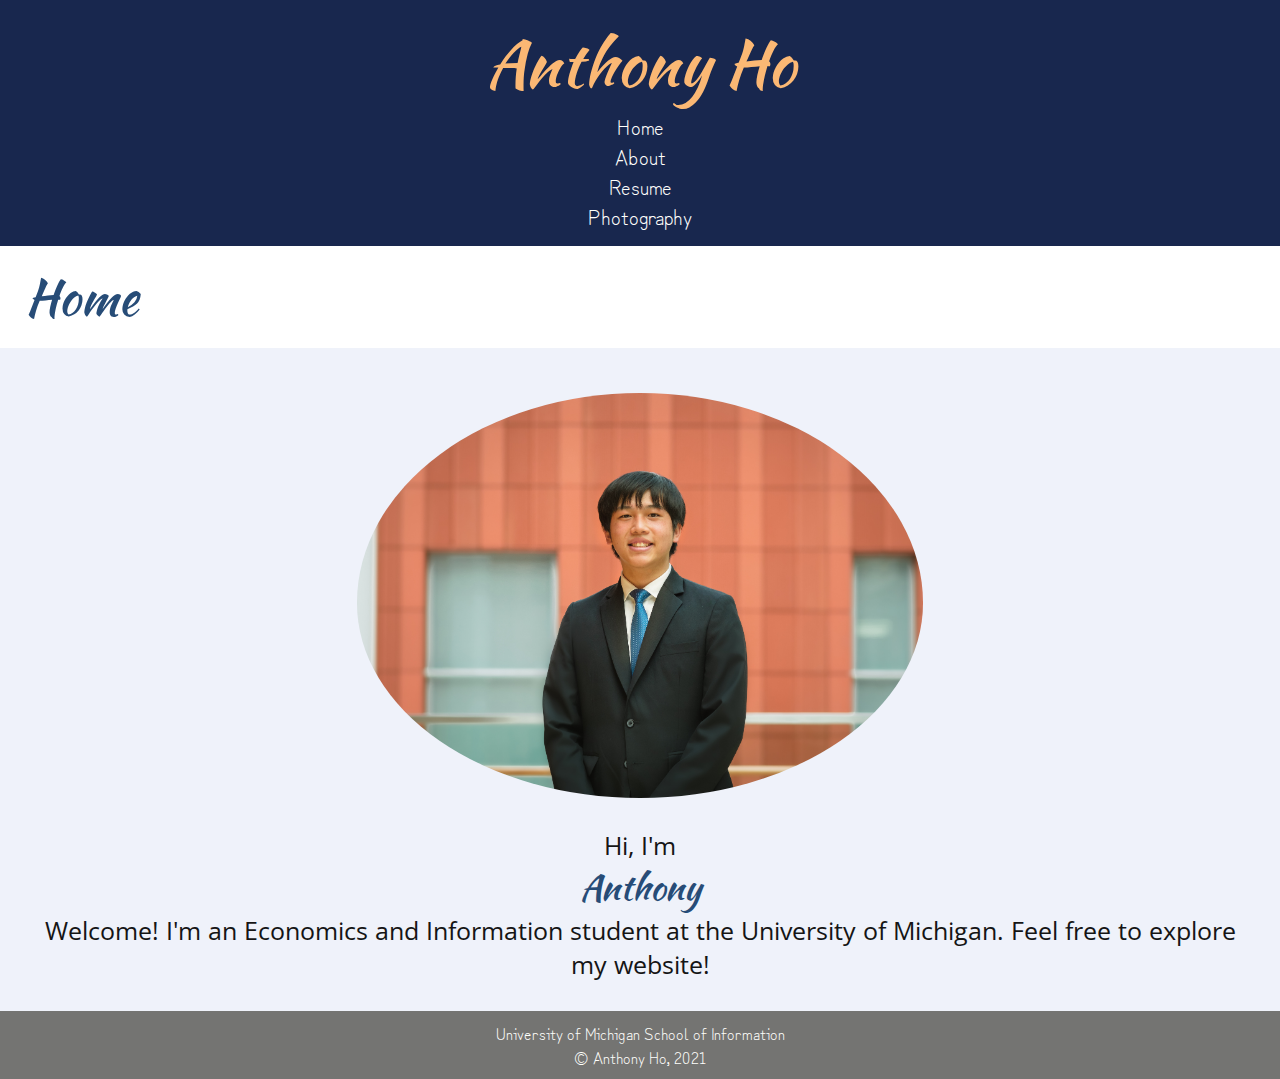
<file: index.html>
<!DOCTYPE html>

<html lang='en'>
    <head>
        <meta charset="utf-8">
        <meta name="viewport" content="width=device-width, initial-scale=1.0">
        <link rel="stylesheet" href="css/html5reset.css">
        <link rel="stylesheet" href="css/style.css">
        <link rel="preconnect" href="https://fonts.googleapis.com">
        <link rel="preconnect" href="https://fonts.gstatic.com" crossorigin>
        <link href="https://fonts.googleapis.com/css2?family=Zen+Kurenaido&display=swap" rel="stylesheet">
        <link href="https://fonts.googleapis.com/css2?family=Kaushan+Script&family=Open+Sans&family=Zen+Kurenaido&display=swap" rel="stylesheet">
        <title>Anthony's Website</title>
        <!-- font-family: 'Kaushan Script', cursive;
        font-family: 'Open Sans', sans-serif;
        font-family: 'Zen Kurenaido', sans-serif; -->
    </head>
    <body>
        <header>
            <a class='header_name' href="index.html">Anthony Ho</a></h1>
            <nav>
                <ul class="nav_links">
                    <li class="nav_item"><a href="index.html">Home</a></li>
                    <li class="nav_item"><a href="about.html">About</a></li>
                    <li class="nav_item"><a href="resume.html">Resume</a></li>
                    <li class="nav_item"><a href="hobbies.html">Photography</a></li>
                </ul>
              </nav>
        </header>
        <main>
            <div class='welcome_header'>
                <h1>Home</h1>
            </div>
            <div class='front_image_block'>
                <img class='front_image' src='images/DSC_6517.jpg' alt=''/>
                <p class='intro_text'>Hi, I'm </p>
                <p><a href="about.html" class='name_special'>Anthony</a></p>
                <p class='intro_text'>Welcome! I'm an Economics and Information student at the University of Michigan. Feel free to explore my website!</p>
        </main>
        <footer>
            <p>University of Michigan School of Information <br/>
                &copy; Anthony Ho, 2021</p>
        </footer>
    </body>


</html>
</file>
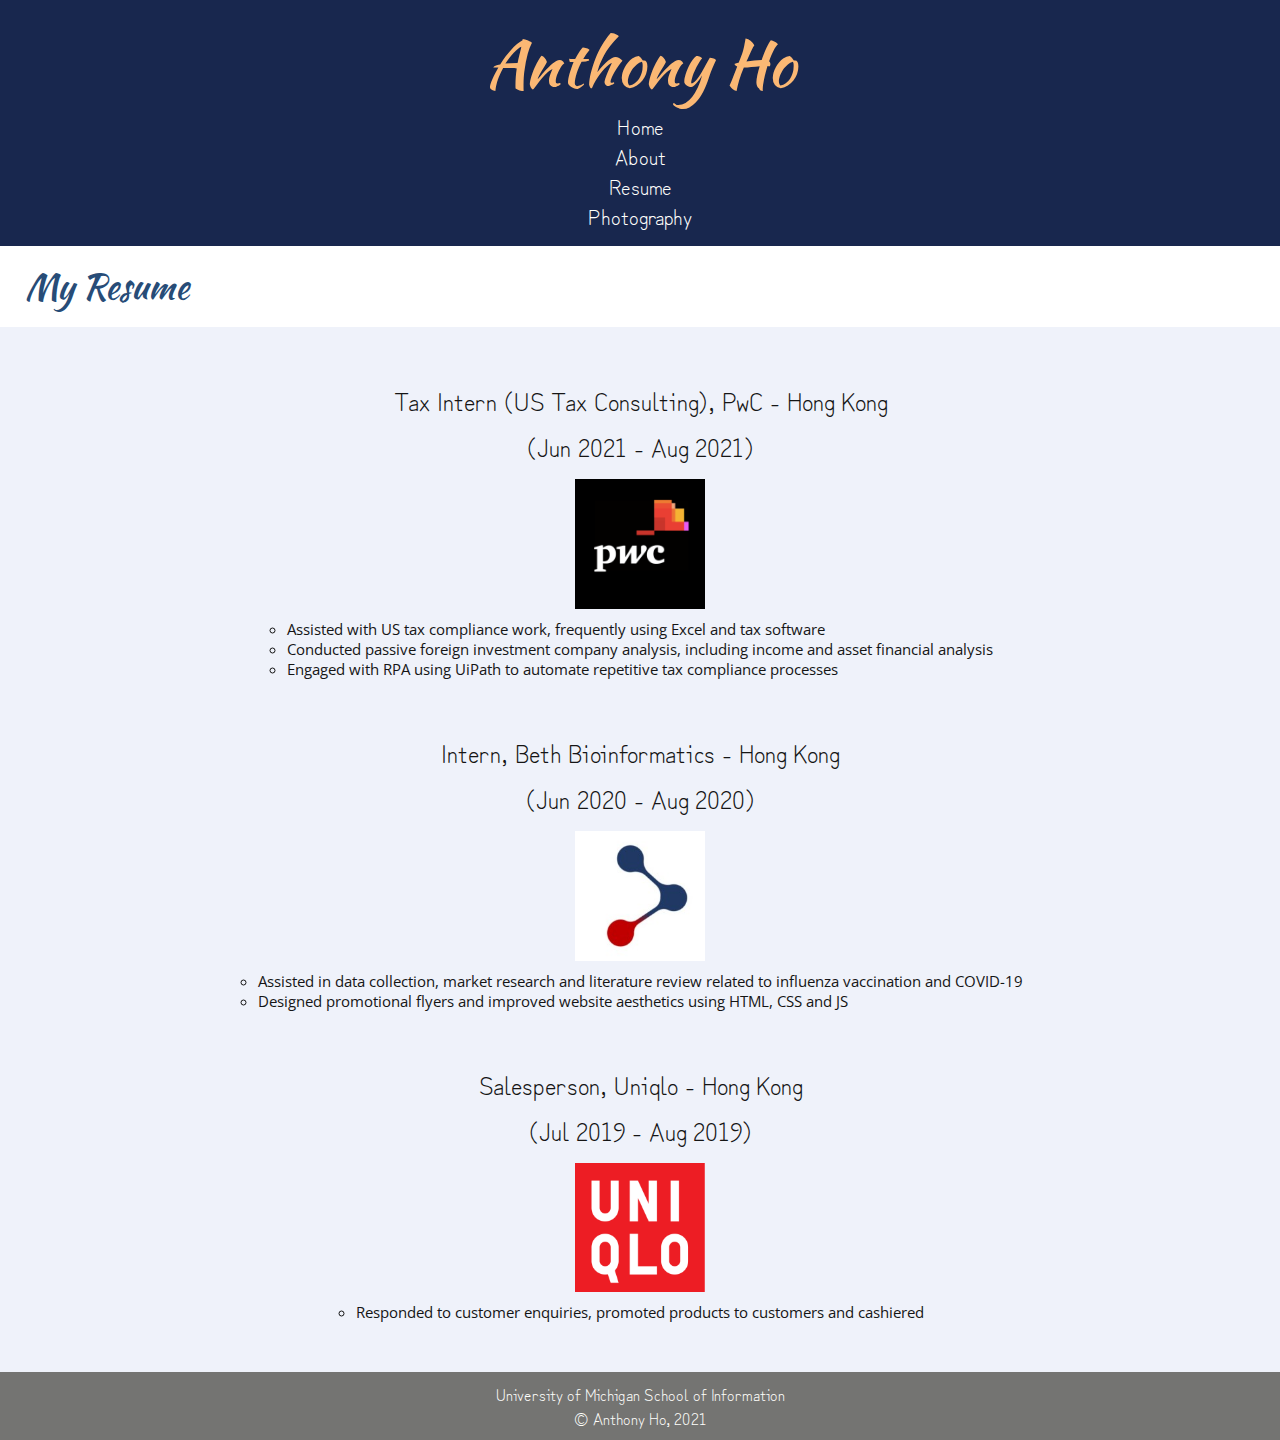
<file: resume.html>
<!DOCTYPE html>

<html lang='en'>
    <head>
        <meta charset="utf-8">
        <meta name="viewport" content="width=device-width, initial-scale=1.0">
        <link rel="stylesheet" href="css/html5reset.css">
        <link rel="stylesheet" href="css/style.css">
        <link rel="stylesheet" href="css/resume.css">
        <link rel="preconnect" href="https://fonts.googleapis.com">
        <link rel="preconnect" href="https://fonts.gstatic.com" crossorigin>
        <link href="https://fonts.googleapis.com/css2?family=Zen+Kurenaido&display=swap" rel="stylesheet">
        <link href="https://fonts.googleapis.com/css2?family=Kaushan+Script&family=Open+Sans&family=Zen+Kurenaido&display=swap" rel="stylesheet">
        <title>Anthony's Website</title>
        <!-- font-family: 'Kaushan Script', cursive;
        font-family: 'Open Sans', sans-serif;
        font-family: 'Zen Kurenaido', sans-serif; -->
    </head>
    <body>
        <header>
            <a class='header_name' href="index.html">Anthony Ho</a>
            <nav>
                <ul class="nav_links">
                    <li class="nav_item"><a href="index.html">Home</a></li>
                    <li class="nav_item"><a href="about.html">About</a></li>
                    <li class="nav_item"><a href="resume.html">Resume</a></li>
                    <li class="nav_item"><a href="hobbies.html">Photography</a></li>
                </ul>
              </nav>
        </header>
        <main>
            <div class='site_header'>
                <h1>My Resume</h1>
            </div>
            <div class="container">
                <div class="pwc resume_block">
                    <h2>Tax Intern (US Tax Consulting), PwC - Hong Kong</h2>
                    <h2>(Jun 2021 - Aug 2021)</h2>
                    <img src='images/pwc-logo.png' alt=''/>
                    <ul>
                        <li>Assisted with US tax compliance work, frequently using Excel and tax software</li>
                        <li>Conducted passive foreign investment company analysis, including income and asset financial analysis</li>
                        <li>Engaged with RPA using UiPath to automate repetitive tax compliance processes</li>
                    </ul>
                </div>
                <div class="beth resume_block">
                    <h2>Intern, Beth Bioinformatics - Hong Kong</h2>
                    <h2>(Jun 2020 - Aug 2020)</h2>
                    <img src='images/beth-logo.jpg' alt=''/>
                    <ul>
                        <li>Assisted in data collection, market research and literature review related to influenza vaccination and COVID-19</li>
                        <li>Designed promotional flyers and improved website aesthetics using HTML, CSS and JS</li>
                    </ul>
                </div>
                <div class="uniqlo resume_block">
                    <h2>Salesperson, Uniqlo - Hong Kong</h2>
                    <h2>(Jul 2019 - Aug 2019)</h2>
                    <img src='images/uniqlo-logo.png' alt=''/>
                    <ul>
                        <li>Responded to customer enquiries, promoted products to customers and cashiered</li>
                    </ul>
                </div>
            </div>
        </main>
        <footer>
            <p>University of Michigan School of Information <br/>
                &copy; Anthony Ho, 2021</p>
        </footer>
    </body>

</html>
</file>
<file: css/style.css>
*:focus{
    border: 2px solid #FFFFFC;
}

header {
    display: flex;
    flex-direction: column;
    justify-content: center;
    align-items: center;
    background-color: #18274E;
    padding: 15px;
}

.header_name {
    font-family: 'Kaushan Script', cursive;
    font-size: 4em;
    color: #FBB874;
    line-height: 1.5;
    text-decoration: none;
}

footer {
    background-color: #747472;
    color: #FFFFFC;
    font-family: 'Zen Kurenaido', sans-serif;
    text-align: center;
    padding: 10px;
}

.welcome_header {
    padding: 15px 15px 15px 25px;
}

.welcome_header h1 {
    font-family: 'Kaushan Script', cursive;
    color: #274C77;
    text-align: left;
    font-size: 50px;
}

.nav_links{
    display: flex;
    align-items: center;
    flex-direction: column;
    justify-content: center;
}

.nav_item a{
    font-family: 'Zen Kurenaido', sans-serif;
    font-size: 1.3em;
    color: #FFFFFC;
    padding: 5px;
    text-decoration: none;
}

.nav_links a:visited{
    color: #FFFFFC;
}

.nav_links a:hover{
    color: #FBB874;
    background-color: #FFFFFC;
    font-weight: 900;
}

.front_image_block{
    display: flex;
    justify-content: center;
    align-items: center;
    flex-direction: column;
    margin: 0 auto;
    background-color: #EFF2FA;
    padding: 30px;
}

.front_image {
    border-radius: 75%;
    position: center;
    max-height: 50vh;
    max-width: 80vw;
    margin: auto;
    padding: 15px 15px 30px 15px;
}

.intro_text {
    font-size: 25px;
    font-family: 'Open Sans', sans-serif;
    color: #151515;
    text-align: center;
}

.name_special {
    font-size: 35px;
    font-family: 'Kaushan Script', cursive;
    color: #274C77;
    position: center;
    text-decoration: none;
}

.name_special:hover {
    text-decoration: underline;
    background-color: #FFFFFC;
    padding: 3px 10px 3px 10px;
}
</file>
<file: css/resume.css>
.container, .resume_block {
    display: flex;
    flex-direction: column;
    justify-content: center;
    align-items: center;
    background-color: #EFF2FA;
    padding: 25px;
}

.site_header {
    padding: 15px 15px 15px 25px;
}

.site_header h1 {
    font-family: 'Kaushan Script', cursive;
    color: #274C77;
    text-align: left;
    font-size: 35px;
}

.resume_block h2 {
    font-family: 'Zen Kurenaido', sans-serif;
    font-size: 25px;
    color: #151515;
    padding: 5px;
    text-align: center;
}

.resume_block img {
    max-height: 150px;
    max-width: 150px;
    padding: 10px;
}

.resume_block ul {
    list-style-type: circle;
}

.resume_block ul li{
    font-size: 15px;
    font-family: 'Open Sans', sans-serif;
    color: #151515;
}
</file>
